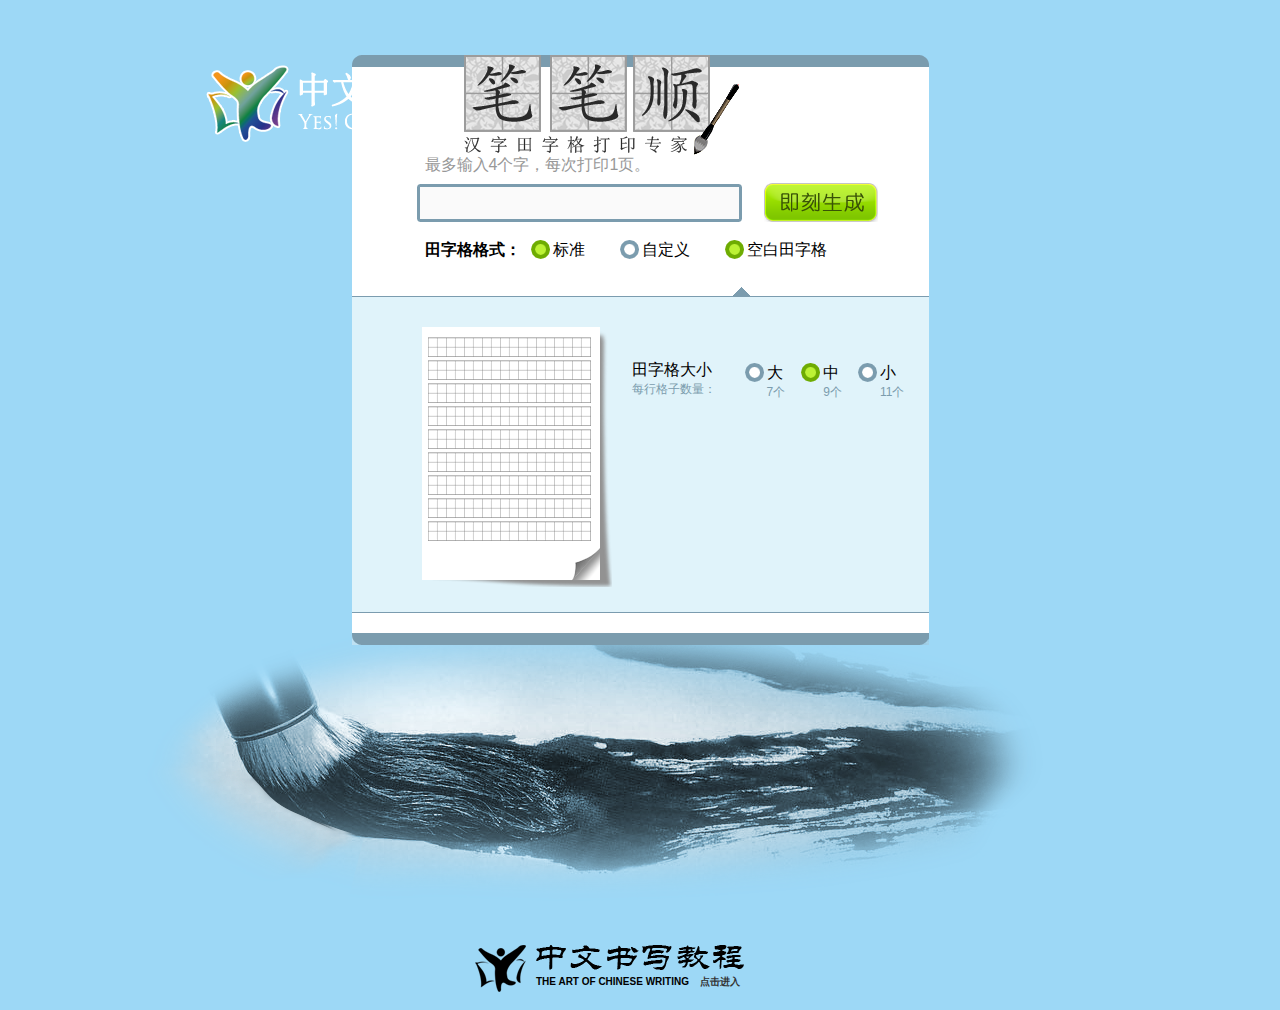
<file: index.html>
<!DOCTYPE html PUBLIC "-//W3C//DTD XHTML 1.0 Transitional//EN" "http://www.w3.org/TR/xhtml1/DTD/xhtml1-transitional.dtd">
<!-- saved from url=(0031)http://www.yes-chinese.com/tzg/ -->
<html xmlns="http://www.w3.org/1999/xhtml"><head><meta http-equiv="Content-Type" content="text/html; charset=UTF-8">
		












<!--<base href="http://www.yes-chinese.com/">--><base href=".">

<meta name="Classification" content="Education, Language education, 教育, 语言学习">

	<meta name="keywords" content="学中文,中文学习,中文课程,中文教材,在线课程,汉语拼音,中文分享阅读,中华文化,中文睡前故事,中文识字卡片,中文诗词,朗朗中文,Learning English">




	<meta name="description" content="朗朗中文为海外中文学习者和中文教育机构提供中文教材和中文教学服务。朗朗中文开发的中文学习系列课程涵盖从启蒙到大学、成人各阶段。课程包括中文教材、在线课程、多媒体互动CD等。朗朗中文网上中文学习平台除配套的网络中文课程外，还提供拼音、中文识字卡、中文阅读、中华文化等中文学习资源。">

<link href="http://static.yes-chinese.com/images/favicon.ico" rel="icon" type="image/x-icon">
<link href="http://static.yes-chinese.com/images/favicon.ico" rel="shortcut icon" type="image/x-icon">
<link href="http://static.yes-chinese.com/images/favicon.ico" rel="bookmark" type="image/x-icon">
<link type="text/css" rel="stylesheet" href="./index_files/reset.css">
<link type="text/css" rel="stylesheet" href="./index_files/header.css">
<link type="text/css" rel="stylesheet" href="./index_files/footer.css">
<link type="text/css" rel="stylesheet" href="./index_files/topbar.css">
<link type="text/css" rel="stylesheet" href="./index_files/style.css">
<link type="text/css" rel="stylesheet" href="./index_files/swiper.min.css">

	<link type="text/css" rel="stylesheet" href="./index_files/bibishun.css">

<script language="javascript" src="./index_files/jquery-1.4.2.min.js"></script>
<script language="javascript" src="./index_files/swiper.min.js"></script>
<script language="javascript" src="./index_files/new_store.js"></script>

	<script type="text/javascript" src="./index_files/jquery-1.4.2.min.js"></script>

	<script type="text/javascript" src="./index_files/langlang.js"></script>

	<script type="text/javascript" src="./index_files/bibishun.js"></script>

<title>田字格打印 - 中文天下 Yes! Chinese - Learning Chinese</title>

<script type="text/javascript">
	var browser=navigator.appName
	var b_version=navigator.appVersion
	var version=b_version.split(";");
	var trim_Version=version[1].replace(/[ ]/g,"");
	if(browser=="Microsoft Internet Explorer" && trim_Version=="MSIE6.0")
	{	
		//修正IE6下背景png背景图片不透明
		$.getScript("scripts/DD_belatedPNG_0.0.8a-min.js",function(){DD_belatedPNG.fix("*");});
	}
</script>
</head>

<body>
<div id="container">
	<div id="main">
    	<div id="banner">
        	<div id="logo"><a href="http://www.yes-chinese.com/zh-cn/"><img src="./index_files/Langlang_714.png"></a></div>
            <div id="bibilogo"><a href="http://www.yes-chinese.com/zh-cn/tzg/"><img src="./index_files/Langlang_715.png"></a></div>
            <div class="clear"></div>
        </div>
        <div id="context">
        	<div id="conTop"></div>
            <div id="con">
            	<form action="view.html" method="get" target="_blank">
            	<div class="tip">最多输入4个字，每次打印1页。</div>
                <div class="input"><input type="text" class="words" id="char" name="char" onchange="textLimitCheck(this,4);" disabled="disabled"><input type="image" class="btn" src="./index_files/Langlang_722.png"></div>
                <div class="format"><span>田字格格式：</span><a href="http://www.yes-chinese.com/#" class="standard" name="standard" id="loadClick">标准</a> <a href="http://www.yes-chinese.com/#" class="DIY" name="DIY">自定义</a> <a href="http://www.yes-chinese.com/#" class="blank selected" name="blank">空白田字格</a><div class="clear"></div></div>
                <div id="standard" style="display: none;">
                	<div class="standardPoint"></div>
                	<table width="180" border="0" cellspacing="0" cellpadding="0">
                      <tbody><tr>
                        <td width="116" align="right">田字格大小：</td>
                        <td width="34" class="val"><strong>中</strong></td>
                      </tr>
                      <tr>
                        <td align="right">每字行数：</td>
                        <td class="val"><strong>2</strong> 行</td>
                      </tr>
                      <tr>
                        <td align="right">每字描红次数：</td>
                        <td class="val"><strong>3</strong> 次</td>
                      </tr>
                      <tr>
                        <td align="right">是否打印笔顺行：</td>
                        <td class="val"><strong>是</strong></td>
                      </tr>
                    </tbody></table>
                </div>
                <div id="DIY" style="display: none;">
                	<div class="DIYPoint"></div>
                    <div id="preview"><div id="write"></div><div id="line"><div id="mediumMark"></div><div id="mediumMark"></div><div id="mediumMark"></div><div id="medium"></div><div id="medium"></div><div id="medium"></div><div id="medium"></div><div id="medium"></div><div id="medium"></div><div class="clear"></div></div><div id="line"><div id="mediumMark"></div><div id="mediumMark"></div><div id="mediumMark"></div><div id="medium"></div><div id="medium"></div><div id="medium"></div><div id="medium"></div><div id="medium"></div><div id="medium"></div><div class="clear"></div></div></div>
                	<table width="295" border="0" cellspacing="0" cellpadding="0">
                      <tbody><tr class="first">
                        <td width="113"><br>田字格大小<br><span>每行格子数量：</span></td>
                        <td width="182" class="size"><a href="http://www.yes-chinese.com/#" value="big">大<br><span>7个</span></a> <a href="http://www.yes-chinese.com/#" class="selected" value="medium">中<br><span>9个</span></a> <a href="http://www.yes-chinese.com/#" value="small">小<br><span>11个</span></a><input type="hidden" id="grid" name="grid" value="2"></td>
                      </tr>
                      <tr>
                        <td>&nbsp;</td>
                        <td>&nbsp;</td>
                      </tr>
                      <tr>
                        <td>每字行数</td>
                        <td class="txt"><input type="text" value="2" class="line" id="line" name="line"> 行 <span>（最多9行）</span></td>
                      </tr>
                      <tr>
                        <td>每字描红次数</td>
                        <td class="txt"><input type="text" value="3" class="number" id="mark" name="mark"> 次 <span>（最多5次）</span></td>
                      </tr>
                      <tr>
                        <td>&nbsp;</td>
                        <td>&nbsp;</td>
                      </tr>
                      <tr>
                        <td>打印笔顺？</td>
                        <td class="or"><a href="http://www.yes-chinese.com/#" class="selected" value="yes">是</a> <a href="http://www.yes-chinese.com/#" value="no">否</a><input type="hidden" id="print" name="print" value="1"></td>
                      </tr>
                    </tbody></table>
                </div>
                <div id="blank" style="display: block;">
                	<div class="blankPoint"></div>
                    <div id="preview"><div id="line"><div id="medium"></div><div id="medium"></div><div id="medium"></div><div id="medium"></div><div id="medium"></div><div id="medium"></div><div id="medium"></div><div id="medium"></div><div id="medium"></div><div class="clear"></div></div><div id="line"><div id="medium"></div><div id="medium"></div><div id="medium"></div><div id="medium"></div><div id="medium"></div><div id="medium"></div><div id="medium"></div><div id="medium"></div><div id="medium"></div><div class="clear"></div></div><div id="line"><div id="medium"></div><div id="medium"></div><div id="medium"></div><div id="medium"></div><div id="medium"></div><div id="medium"></div><div id="medium"></div><div id="medium"></div><div id="medium"></div><div class="clear"></div></div><div id="line"><div id="medium"></div><div id="medium"></div><div id="medium"></div><div id="medium"></div><div id="medium"></div><div id="medium"></div><div id="medium"></div><div id="medium"></div><div id="medium"></div><div class="clear"></div></div><div id="line"><div id="medium"></div><div id="medium"></div><div id="medium"></div><div id="medium"></div><div id="medium"></div><div id="medium"></div><div id="medium"></div><div id="medium"></div><div id="medium"></div><div class="clear"></div></div><div id="line"><div id="medium"></div><div id="medium"></div><div id="medium"></div><div id="medium"></div><div id="medium"></div><div id="medium"></div><div id="medium"></div><div id="medium"></div><div id="medium"></div><div class="clear"></div></div><div id="line"><div id="medium"></div><div id="medium"></div><div id="medium"></div><div id="medium"></div><div id="medium"></div><div id="medium"></div><div id="medium"></div><div id="medium"></div><div id="medium"></div><div class="clear"></div></div><div id="line"><div id="medium"></div><div id="medium"></div><div id="medium"></div><div id="medium"></div><div id="medium"></div><div id="medium"></div><div id="medium"></div><div id="medium"></div><div id="medium"></div><div class="clear"></div></div><div id="line"><div id="medium"></div><div id="medium"></div><div id="medium"></div><div id="medium"></div><div id="medium"></div><div id="medium"></div><div id="medium"></div><div id="medium"></div><div id="medium"></div><div class="clear"></div></div></div>
                	<table width="295" border="0" cellspacing="0" cellpadding="0">
                      <tbody><tr class="first">
                        <td width="113"><br>田字格大小<br><span>每行格子数量：</span></td>
                        <td width="182" class="size"><a href="http://www.yes-chinese.com/#" value="big">大<br><span>7个</span></a> <a href="http://www.yes-chinese.com/#" class="selected" value="medium">中<br><span>9个</span></a> <a href="http://www.yes-chinese.com/#" value="small">小<br><span>11个</span></a><input type="hidden" id="grid" name="grid" value="2"></td>
                      </tr>
                    </tbody></table>
                </div>
                </form>
            </div>
            <div id="conBottom"></div>
        </div>
    </div>
</div>
<div id="footer">
    <img src="./index_files/Langlang_719.png">
    <div>THE ART OF CHINESE WRITING <a href="http://www.yes-chinese.com/zh-cn/tzg/writing.jsp">点击进入</a></div>
</div>


</body></html>
</file>
<file: index_files/header.css>
﻿@charset "utf-8";
/* 首页 头部  css */
#header {
	position:relative;
	z-index:10;
}
#left {
	background:#448fae;
	width: 50%;
	height:97px;
	position:relative;
	left:0;
	top:0;
	z-index:-1;
}
#right {
	background:url(../images/w_home/w_h_head_b2.jpg) repeat-x;
	width:50%;
	height:97px;
	position:absolute;
	right:0;
	top:0;
	z-index:-1;
}
#center {
	background:url(../images/w_home/w_head_b3.jpg) no-repeat center top #448fae;
	height:97px;
	width:980px;
	margin:-97px auto 0;
	padding-bottom:0;
	position:relative;
}
#logo {
	float:left;
	padding:3px 0 0 4px;
	position:relative;
}
#logo img {
	margin-top:0;
}
.hd_more_btn {
	position:absolute;
	left:183px;
	top:4px;
}
#banner {
	float:right;
	width:736px;
	position:static;
}
#extra {
	margin-top:0;
	margin-bottom:0;
	padding:0 0 0 49px;
}
.top_list_l {
	float:left;
	margin-top:4px;
}
.top_list_l li {
	float:left;
	padding-right:5px;
	padding-top:1px;
}
.top_list_l li.special {
	padding-top:0;
}
.top_list {
	height:30px;
	float:right;
}
.top_list li {
	float:left;
	padding-right:20px;
	list-style:none;
	line-height:30px;
}
.top_list li.special {
	padding-right:0;
}
#extra a:link, #extra a:visited {
	color:#bed2da;
	font-size:14px;
	text-decoration:none;
}
#extra a:hover {
	color:#A8D8E6;
	text-decoration:underline;
}
#language {
	float:right;
	font-size:14px;
	height:31px;
}
#language ul {
	clear:both;
	overflow:hidden;
}
#language li {
	float:left;
	height:31px;
	line-height:31px;
	text-align:left;
	padding:0 6px;
}
#language li a {
	color:#fff;
}
#index_nav {
	clear:both;
	padding-left:16px;
	_padding-left:10px;
	font-size:16px;
}
#index_nav li {
	float:left;
	width:119px;
	height:36px;
	border-right:1px solid #989898;
	text-align:center;
}
#index_nav li.special1 {
	position:relative;
	z-index:9998;	
}
#index_nav li.special2{
	border:none;
}
#index_nav li.special1 .user a {
	font-weight:normal;
	text-align:left;
	padding:0;
	height:36px;
	line-height:36px;
	overflow:hidden;
}
.yhm_char{
	background:url(../images/w_home/w_home_b3.gif) no-repeat 5px 15px;
	width:97px;
	padding-left:22px;
	white-space:nowrap;
	overflow:hidden;
	text-overflow:ellipsis;
	cursor:pointer;
}
#index_nav li a {
	width:119px;
	line-height:1.1;
	font-weight:bold;
	padding-top:4px;
	height:32px;
	color:#000;
	display:block;
	background:#fff;
}
#index_nav li a:hover,#index_nav li a.selected {
	background:url(../images/w_home/w_index_nav_b1.jpg) repeat-x;
	text-decoration:none;
}
#index_nav li a span{
	font-weight:normal;
	font-size:12px;
	color:#7e7e7e;
	white-space:nowrap;
	letter-spacing:-0.5px;
}

/*课程下拉菜单css*/
#header #s_bar_logined {
	right:0;
	top:96px;
	width:800px;
	position:absolute;
}
#tool_submenu {
	left:429px;
	top:97px;
	width:200px;
	position:absolute;
}
.Dlist {
	z-index:10;
	font-size:16px;
	background:#fff;
	padding:15px 0 20px 0;
	border:1px solid #B7B7B7;
	border-top:none;
	-moz-box-shadow: 0 4px 5px #333333;
	-webkit-box-shadow: #333 0px 4px 5px;
	border-bottom-left-radius:4px;
	border-bottom-right-radius:4px;
}
.Dlist_list1 {
	left:571px;
	top:97px;
	width:409px;
	position:absolute;
	z-index:10;
	font-size:16px;
	background:#fff;
	padding:15px 0 20px 0;
	border:1px solid #B7B7B7;
	border-top: none;
	border-bottom-left-radius:4px;
	border-bottom-right-radius:4px;
	-moz-box-shadow: 0 4px 5px #333333;
	-webkit-box-shadow: #333 0px 4px 5px;
}
.Dlist_list2 {
	left:0;
	top:97px;
	width:980px;
	position:absolute;
	z-index:10;
	font-size:16px;
	background:#fff;
	padding:15px 0 20px 0;
	border:1px solid #B7B7B7;
	border-top:none;
	border-bottom-left-radius:4px;
	border-bottom-right-radius:4px;
	-moz-box-shadow: 0 4px 5px #333333;
	-webkit-box-shadow: #333 0px 4px 5px;
}
.Dlist .Dlist_list td, #dlist_submenu td {
	border-right:1px solid #bdbdbe;
	vertical-align:top;
}
.Dlist .Dlist_list td.td_special1 li, #dlist_submenu td.td_special1 li {
	padding-left:50px;
}
#dlist_submenu td.td_special1 li {
	padding-left:30px;
}
.Dlist .Dlist_list td.td_special2, #dlist_submenu td.td_special2 {
	border-right:none;
}
.Dlist .Dlist_list li, #dlist_submenu li {
	line-height:40px;
	padding:0 5px 0 40px;
}
.Dlist#tool_submenu .Dlist_list li {
	padding:0 5px 0 30px;
}
.Dlist#logined_submenu .Dlist_list li {
	padding:0 20px 0 40px;
}
.Dlist .Dlist_list li.t, #dlist_submenu li.t {
	color:#1e6886;
	font-weight:bold;
}
#dlist_submenu li.tt {
	color:gray;
	font-weight:bold;
}
.Dlist#logined_submenu .Dlist_list li.ton, #dlist_submenu li.ton {
	line-height:20px;
	color:#999;
	text-indent:2em;
	padding-bottom:3px;
}
.Dlist .Dlist_list li a, #dlist_submenu li a {
	color:#333;
}
.Dlist .Dlist_list li a.link1, #dlist_submenu li a.link1 {
	color:#549ac8;
}
.Dlist .Dlist_list li a.link2, #dlist_submenu li a.link2 {
	margin-top:4px;
	padding-top:4px;
	color:#333;
	display:block;
	padding-left:24px;
	background:url(../images/w_personal/w_loginded_icon3.jpg) no-repeat 0 12px;
	border-top:1px solid #94a9ae;
}
.Dlist .Dlist_list li a.link3, #dlist_submenu li a.link3 {
	margin-left:25px;
	color:#549ac8;
}
.Dlist .Dlist_list .logined_list1 li {
	padding-right:70px;
}
/*.Dlist .Dlist_list .logined_list1 li a,.Dlist .Dlist_list .logined_list2 li a{ color:#333;}
.Dlist .Dlist_list .logined_list1 li a:hover,.Dlist .Dlist_list .logined_list2 li a:hover{ text-decoration:none; color:#666;}*/
.Dlist .Dlist_list li .logined_list_style1, #dlist_submenu li .logined_list_style1 {
	color:#000;
	padding:0 9px;
}
.Dlist#dlist_submenu .Dlist_list li .logined_list_style1, .Dlist#tool_submenu .Dlist_list li .logined_list_style1 {
	color:#000;
	padding:0 9px 0 0;
}
.Dlist#dlist_submenu .Dlist_list li a.link1 {
	margin-left:15px;
}
/*主内容css开始*/
#content {
	clear:both;
	text-align:center;
	padding-top:10px;
	 background:url(../images/Langlang_518.jpg) repeat-x center -310px #2BA9FD; color:#787878;padding-top: 100px;
}
#content1 { clear:both; text-align:center; background:url(../images/Langlang_518.jpg) repeat-x center -310px #2BA9FD; color:#787878; font-size:16px;}
#main {
	margin:0 auto;
	width:980px;
	padding:0 10px 70px 10px;
	text-align:left;
	position:relative;
	z-index:0;
}
/*#footer {
	clear:both;
	text-align:center;
	background-color:#EDF1F4;
	padding-bottom:20px;
	background:#EDF1F4 url(../images/Langlang_180.jpg) repeat-x;
}*/
/*首页介绍弹窗*/
.pop2_content {
	display:none;
	width:962px;
	color:#777777;
	left:9px;
	top:120px;
	z-index:1002;
	position:absolute;
	font-size:14px;
}
.pop2_close {
	background:url(../images/Langlang_523.png) no-repeat center top;
	width:26px;
	height:26px;
	position:absolute;
	right:20px;
	top:20px;
	text-indent:-9999px;
}
.pop2_content p {
	line-height:20px;
}
.pop2_top {
	background:url(../images/w_home/w_home_intro_pop1.gif) no-repeat center top;
	height:20px;
	font-size:0;
}
.pop2_bot {
	background:url(../images/w_home/w_home_intro_pop3.gif) no-repeat center top;
	height:20px;
	font-size:0;
}
.pop2_mid {
	background:url(../images/w_home/w_home_intro_pop2.jpg) repeat-y;
	padding:0 30px 50px 30px;
}
.pop2_m1 {
	padding:20px 0 10px 240px;
}
.pop2_m2 {
	border-bottom:1px solid #777777;
}
.pop2_m2 p {
	line-height:22px;
	padding-left:4px;
}
.pop2_m3 {
	padding-top:3px;
}
.pop2_m3_left {
	float:left;
	width:474px;
}
.pop2_m3_l1 {
	color:#dc4b39;
	line-height:20px;
}
.pop2_m3_l1 span {
	color:#777777;
}
.pop2_m3_l2 {
	padding:5px 0;
}
.pop2_m3_l3 {
	background:url(../images/w_write/w_intro_b2.jpg) no-repeat 30px 5px;
	padding-left:106px;
}
.pop2_m3_l4 {
	padding:25px 0 0 35px;
}
.pop2_m3_right {
	float:left;
	width:425px;
	padding:20px 0 0 0;
}
.pop2_m3_r1 {
	background:url(../images/w_write/w_intro_b3.jpg) no-repeat 27px -5px;
	padding-left:104px;
}
.pop2_m3_r2 {
	padding:25px 0 0 35px;
}
.pop2_m3_r3 {
	background:url(../images/w_write/w_intro_b5.jpg) no-repeat 27px 5px;
	padding-left:104px;
	margin-top:47px;
}
</file>
<file: index_files/footer.css>
@charset "utf-8";

#index_links{ height:30px; background:#9b9b9b; border-bottom:1px solid #fff;}
.index_links{ margin:0 auto; width:980px; padding:0 10px; line-height:30px;}
.index_links li{ float:left; padding:0 15px; font-size:14px;}
.index_links li.special1{ padding-left:0;}
.index_links li.special2{ padding-right:0;}
.index_links li a{ color:#fff; text-decoration:none;}
.index_links li a:hover{ text-decoration:underline;}
/*footer*/
#footer {
	clear:both;
	text-align:center;
	padding-bottom:20px;
	/*background:url(../images/w_store/w_footer_b1.jpg) repeat-x 0 0 #edf1f4;*/
	background:#efefef;
}
#navigation {
	font-size:14px;
	padding-top:40px;
}
#navigation a:link, #navigation a:visited {
	color:#666;
	text-decoration:none;
}
#navigation a:hover {
	color:#000;
}
#na-center {
	width:940px;
	margin:0 auto;
	text-align:left;
	padding-bottom:40px;
	background:url(../images/Langlang_185.jpg) right bottom no-repeat;
}
#na-center .blogo {
	float:left;
	width:205px;
	padding-top:65px;
	text-align:center;
	color:#666;
	/*background:url(../images/Langlang_182.png) center 10px no-repeat;*/
}
#na-center .blogo .footer_logo {
	padding-bottom:15px;
}
#na-center .blogo .name {
	font-weight:bold;
}
#na-center .blogo .phone {
	line-height:18px;
	margin-top:8px;
	padding-left:20px;
	background:url(../images/Langlang_183.png) 35px center no-repeat;
}
#na-center .blogo .email {
	margin-top:8px;
	text-align:center;
	/*background:url(../images/Langlang_184.png) 10px center no-repeat;*/
}
#na-center .na-con {
	float:right;
	width:700px;
	padding-right:20px;
	line-height:24px;
	color:#666;
	background:url(../images/Langlang_181.jpg) right repeat-y;
}
#na-center .na-cn {
	padding-left:30px;
	padding-top:5px;
	padding-bottom:10px;
	background:url(../images/Langlang_181.jpg) left repeat-y;
}
#na-center .na-con .ti {
	font-weight:bold;
}
#na-center .na-con .footer_lan {
	line-height:40px;
}
#na-center .na-con span {
	margin-right:38px;
}
#na-center .na-con .nmember {
	margin-top:15px;
}
#footnote {
	clear:both;
	width:923px;
	margin:0 auto;
	margin-top:20px;
}
#copyright {
	float:left;
	width:303px;
	font-size:10px;
	color:#999;
	line-height:24px;
}
#helper {
	float:left;
	width:300px;
	padding-left:50px;
}
#helper li {
	float:left;
	list-style:none;
	padding-left:7px;
	color:#4787E8;
	line-height:24px;
}
#helper a:link, #helper a:visited {
	color:#4787E8;
	text-decoration:none;
}
#helper a:hover {
	text-decoration:underline;
}
#website_lan{ float:left; background:#418aaa; padding:2px 6px 0px;}
#website_lan li{float:left;}
#website_lan li.special{ padding-right:4px;}	
#view {
	display:none;
	position:absolute;
	width:504px;
	z-index:99;
}
#view .th {
	height:65px;
	padding:25px 20px 0px 20px;
	background:url(../images/Langlang_173.png) no-repeat;
}
#view .th td {
	padding:0px 8px;
	font-size:13px;
	color:#FFF;
}
#view .th td .en {
	font-weight:bold;
}
#view .th td div {
	margin-top:5px;
}
#view .mid {
	padding:0px;
	background:#FFF url(../images/Langlang_176.png) repeat-y;
}
#view .con {
	margin:0px 21px 0px 20px;
	padding:15px 0px;
	background:url(../images/Langlang_177.png) repeat-x;
}
#view .con td.radio input {
	margin-left:30px;
}
#view td {
	font-size:14px;
	padding:3px 0px;
}
#view td span {
	font-size:16px;
	color:#F00;
}
#view td select {
	width:180px;
	border:1px solid #7E9DB9;
}
#view td.radio input {
}
#view td textarea {
	width:410px;
	margin-left:25px;
	height:150px;
	overflow:hidden;
	border:1px solid #7E9DB9;
}
#view td.txt {
	text-align:right;
	padding-right:3px;
}
#view td input.name {
	width:140px;
	height:20px;
	border:1px solid #7E9DB9;
	margin-left:25px;
	color:#999;
}
#view td input.email {
	width:253px;
	height:20px;
	border:1px solid #7E9DB9;
	margin-left:15px;
	color:#999;
}
#view .button {
	width:395px;
	height:30px;
	padding-left:60px;
	background:url(../images/Langlang_178.jpg) top right no-repeat;
}
#view .button input {
	margin-right:15px;
}
#view .tf {
	height:65px;
	background:url(../images/Langlang_174.png) no-repeat bottom;
}
</file>
<file: index_files/topbar.css>
@charset "utf-8";

/*顶部菜单*/
#s_topbar{ background:#ededed; border-bottom:1px solid #9a9a9a;}
.s_topbar{ background:url(../images/w_store/w_topbar_b1.jpg) no-repeat center top; width:980px; margin:0 auto; padding:0 10px; height:50px; font-size:16px; position:relative; z-index:9999;}
.s_bar_l{ float:left; width:740px; height:50px;}
.s_bar_l li{ padding-left:15px; width:181px; height:39px; padding-top:11px; position:absolute; top:0;}
.s_bar_l li.topbar_selected1{ z-index:9998; background:url(../images/w_store/w_store_b6-2.jpg) no-repeat center 8px;}
.s_bar_c #s_logined .topbar_selected2{ z-index:9998; background:url(../images/w_store/w_store_b7-1.jpg) no-repeat center 8px;}
.s_bar_l li.special{ position:static; padding:17px 0 0 10px; width:186px; height:33px;}
.s_bar_l li.special a{ background:none; padding-left:0;}
.s_bar_l li.special a:hover{ text-decoration:underline;}
.topbar_span1{ font-size:12px; padding-right:10px;}
#s_jxgj{ left:196px;}
#s_jckc{ left:318px;}
#s_tslm{ left:441px;}
.s_bar_l li.special2{ left:586px; padding:11px 0 0 0; width:95px;}
/*.s_bar_l li.special3{ left:585px;}*/
.s_bar_l li.special2 a{ padding-left:0;}
.s_bar_l li.special2 a:hover,#s_unlogin a:hover{ text-decoration:underline;}
.s_bar_l li a{ color:#666666; background:url(../images/w_store/w_store_icon2.gif) no-repeat 0 10px; padding-left:17px; text-decoration:none; display:block;}
.s_bar_l li a span{ font-size:12px;}
.s_bar_l li a:hover{ text-decoration:none;}
.s_bar_l li a.spe_a{ background:none;}
.s_bar_l li a.top_link1{ position:absolute; right:8px; top:13px; background:none; padding-left:0; display:none;}
.s_bar_l li.topbar_selected1 a.top_link1{ display:block;}
.s_bar_l li.topbar_selected1 a{ background:url(../images/w_store/w_store_icon2-1.jpg) no-repeat 0 10px;}

.s_bar_c{ float:left; width:192px; height:50px; color:#666;}
#s_unlogin li{ float:left; padding:11px 0 0 15px;}
#s_unlogin li.special{ width:102px; padding-left:10px; background:url(../images/w_store/w_topbar_b3.jpg) no-repeat right 15px;}
#s_unlogin li a{ float:left; color:#666; text-decoration:none;display:block;}
#s_unlogin li.special a{ background:url(../images/w_store/w_topbar_b2.png) no-repeat 0 4px; padding-left:47px;}
#s_unlogin li a span{ font-size:12px;}

#s_logined{ /*padding-left:12px; background:url(../images/w_store/w_store_b10.jpg) no-repeat 0 0;*/}
.s_yhm_span{ padding-left:25px; height:50px; line-height:50px; position:relative;}
.s_yhm_span a{ background:url(../images/w_store/w_store_icon2.gif) no-repeat 0 24px; padding-left:17px; color:#666; text-decoration:none; display:block; width:127px; white-space:nowrap; overflow:hidden;text-overflow:ellipsis;}
.s_yhm_span a:hover{ text-decoration:none;}
#s_logined .topbar_selected2 a{ background:url(../images/w_store/w_store_icon2-1.jpg) no-repeat 0 24px;}
.s_bar_r{ float:right; width:38px; padding:7px 0 0 0px;}
.s_bar_r .class_video_but{ background:url(../images/w_class/w_class_setting_b3-1.png) no-repeat center top; width:38px; height:38px; display:block; text-indent:-9999px; position:static;}
/*#s_logined li{ float:left; padding:8px 23px 0; width:25px; height:29px; cursor:pointer; position:relative; z-index:9998;}
#s_logined li#s_yhm{ height:37px; line-height:37px; display:block; padding:0 10px 0 0; width:103px;}
#s_yhm_span{ background:url(../images/w_store/w_store_icon2.gif) no-repeat right 17px; padding-right:8px; font-weight:bold; font-size:14px;}
#s_yhm_span a{ color:#666; text-decoration:none; width:67px; overflow:hidden; display:block; margin-left:18px;}*/
		/*顶部bar下拉菜单*/
.s_bar_sublist{ background: url(../images/w_store/w_store_b8.jpg) repeat-x 0 bottom #fff; padding:8px 10px 14px 14px; position:absolute; z-index:9997; top:60px; border:1px solid #999999;}
.s_bar_sublist li{ color:#666; height:42px; padding-top:8px; border-bottom:1px solid #e0e0e0; overflow:hidden;}
.s_bar_sublist li.special1{ border-bottom:none;}
.s_bar_sublist li a{ color:#666; text-decoration:none;}
.s_bar_sublist li a span{ font-size:14px; white-space:nowrap; padding-left:1em; color:#7c7c7c; display:block; text-align:left;}
.s_bar_sublist li a:hover{ text-decoration:underline;}
.s_bar_sublist li.t{ font-weight:bold; color:#444; border-bottom:none;}
.s_bar_sublist li.t span,.s_bar_course .s_bar_p4 a span,.s_bar_class .s_bar_p4 a span{ font-size:14px;}
.s_bar_sublist li.special{ padding-left:15px; border-bottom:none;}
.s_bar_sublist li.special a span{ padding-left:0; color:#549AC8;}
.s_bar_sublist li.special a,.s_bar_link1,.s_bar_sublist li.t a.s_bar_link1{ color:#549AC8;}
#s_bar_jxgj{ left:196px; width:170px;}
#s_bar_jckc{ left:318px; width:170px;}
#s_bar_tslm{ left:441px; width:170px;}
#s_bar_logined{ right:74px; width:800px; color:#666; font-size:16px;}
#s_bar_logined td{ border-right:1px solid #999;}
#s_bar_logined td.td_special1{ border-right:none;}
.s_class{ padding:0 10px 0 0;}
.s_tools{ padding:0 10px 0 0;}
.s_center{ padding:0 0 0 14px;}
#s_bar_mytools{ right:213px; width:7em;}
#s_bar_mycourses{ right:142px; width:13em;}
#s_bar_myclass{ right:71px; width:10em;}
#s_bar_mytitle{ right:0; width:7em;}
.s_bar_sublist1{ padding:8px 0 0;}
.s_bar_logined_t{ /*padding:0 22px;*/}
.s_bar_logined_b{ height:40px; /*background:#e6e6e6;*/ line-height:40px; padding-left:15px;}
.s_bar_logined_b a{ color:#5c8ab6; font-weight:bold; text-decoration:underline;}
.s_bar_noclass{ padding:0 5px 10px 14px; color:#666; line-height:20px;}
.s_bar_class{ padding:0 5px 10px 14px;}
.s_bar_course p{ padding:0 5px 0 22px; color:#666; line-height:20px;}
.s_bar_course .s_bar_p1,.s_bar_noclass .s_bar_p1{ line-height:40px; font-weight:bold; color:#444;}
.s_bar_p2{ padding-left:10px;}
.s_bar_course .s_bar_p3{ padding-bottom:5px;}
.s_bar_course .s_bar_p4{ height:42px; padding-top:8px; padding-left:29px;}
.s_bar_class .s_bar_p4{ height:42px; padding-top:8px; padding-left:15px;}
.s_bar_course .s_bar_p4 a,.s_bar_class .s_bar_p4 a{ color:#5c8ab6; font-weight:bold; text-decoration:underline;}
.s_bar_course ul{ padding:0 10px 0 14px;}
.s_bar_jckc_l{ float:left; width:10em; border-right:1px solid #999;}
.s_bar_jckc_r{ float:left; width:8em; padding-left:30px;}
</file>
<file: index_files/style.css>
@charset "utf-8";
*:focus { outline: none; }
html {  -webkit-text-size-adjust: 100%; -ms-text-size-adjust: 100%; height: 100%;}
.clearfix:after{ content:""; display:block; clear:both; height:0; visibility:hidden;}
.clearfix{ zoom:1;}

.sec1{background: #f2f2f2;}
.main{max-width:1200px; margin:0 auto; padding:40px 0;}
.title{font-size:24px; margin-bottom: 1em; text-align: center;}
.img-count,.img-count img{position:relative;}
.img-count-in{ position:fixed; top:0; left:0; right:0; bottom:0; overflow:hidden;height:100%; *height:100%;}

.w-newsList1{position: relative;overflow: hidden;}
.w-newsList1 a{ display: block; text-decoration: none; color: #333;}
.w-newsList1 .news-item{ position:relative;}
.w-newsList1 .news-imgbox{ width:100%;}
.w-newsList1 .news-imgbox img{ transition:transform 3.5s; -webkit-transition:transform 3.5s;transform:scale(1.1); -webkit-transform:scale(1.1);}
.w-newsList1 .swiper-slide.swiper-slide-active .news-imgbox img{ transform:scale(1); -webkit-transform:scale(1);}
.w-newsList1 .aspectRatio{padding-bottom:550px;}
.w-newsList1 .news-text{position: fixed;left: 10%;top: 50%;top:10%\9;transform:translateY(-50%);-webkit-transform:translateY(-50%);background: #ffffff00;padding: 30px 15px 40px 4%;overflow:hidden;}
:root .w-newsList1 .news-text {top: 40%;}
.w-newsList1 .date{ line-height: 1.4; margin-bottom: 0.8em;}
.w-newsList1 .date .year{ font-size:46px; font-weight: bold; color: #fff; font-family: Impact, Haettenschweiler, 'Arial Narrow Bold', sans-serif;}
.w-newsList1 .date .day_month{    font-size: 30px;
    color: #ffffff;
    font-weight: 100;}
.w-newsList1 .news-h{font-size:24px; font-weight: bold; line-height: 1.4; height:2.8em; overflow: hidden; margin-bottom: 0.3em;}
.w-newsList1 .news-sum{ line-height: 1.8; height:3.5em; overflow: hidden; color:#aaa;}
.w-newsList1 .more{
    width: 300px;
    font-size: 22px;
    font-weight: 100;
    color: #fff;
    margin-top:20px;
    height: 24px;
    background: url("http://qiniu.qskyabc.com/20200806190248_f69be3005d46a99f6eb823f8547825f2") center right no-repeat;
    background-size: 32px;
    }
.w-newsList1 .adSN_page{position: absolute;z-index: 9;left: 50% !important;bottom: 10px;margin-left:-70px;top: auto;transform: none;-webkit-transform: none;width:35%;/* padding-left: 4%; */width: 140px !important;display: flex;justify-content: center;align-items: center;}
.w-newsList1 .adSN_page span{ display: inline-block; *display:inline; *zoom:1; margin:0 6px !important}
.w-newsList1 .swiper-num{ position: absolute; z-index: 9; left: 15px; top:85%; margin-top: -130px; color: #bebebe;}
.w-newsList1 .swiper-num .active{ font-size:32px; font-weight: bold;}
 

header.new_header{box-shadow: 0 0 5px #0000005e;top: 0;z-index: 10;height: 100px;width: 100%;background: #fff;-webkit-transition: 0.2s ease-out;-moz-transition: 0.2s ease-out;-ms-transition: 0.2s ease-out;-o-transition: 0.2s ease-out;transition: 0.2s ease-out;box-shadow: 0px 0px 6px #00000063;}
header.new_header .container{margin: auto;width: 1200px;display: flex;justify-content: space-between;align-items: center;height: 100%;}
header.new_header .container img{
	height: 72%;
	-webkit-transition: 0.2s ease-out;
	-moz-transition: 0.2s ease-out;
	-ms-transition: 0.2s ease-out;
	-o-transition: 0.2s ease-out;
	transition: 0.2s ease-out;
	width: initial;
	}
header.new_header .container>a{
	height: 100%;
    display: flex;
    justify-content: space-between;
    align-items: center;
}
header.new_header.change{
	height: 66px;
	background: #fff;
	position: fixed!important;
}
header.new_header nav{
	width: 44%;
	display: flex;
	justify-content: space-between;
	align-items: center;
	height: 100%;
	box-sizing: border-box;
}
header.new_header nav a{
	width: 18%;
	color: #000;
	padding-left: 2%;
	text-decoration: none;
	height: 100%;
	display: flex;
	margin: auto;
	justify-content: center;
	box-sizing: border-box;
	flex-direction: column;
	border-bottom: 6px solid rgba(0,0,0,0);
}
header.new_header nav a:hover{
	border-bottom: 6px solid #da1b1b;
}
header.new_header nav a>p:nth-child(1){
	font-family:'Microsoft Yahei';
	font-size: 20px;
	padding-top: 10px;
}
header.new_header nav a>p:nth-child(2){
	font-family:'Microsoft Yahei';
	font-size: 14px;
	color:#8f8f8f
}
.date1 .year{
	font-size: 64px;
	font-weight: bold;
	color: #fff;
	font-family: Impact, Haettenschweiler, 'Arial Narrow Bold', sans-serif;
}
.date1 .year img{
	/* width:200px */
}
.date1 .day_month{
	font-size: 32px;
    font-weight: 100;
    color: #fff;
    font-family: Impact, Haettenschweiler, 'Arial Narrow Bold', sans-serif;
}
.date2 .year{
	font-size: 60px;
	font-weight: bold;
	color: #fff;
	font-family: Impact, Haettenschweiler, 'Arial Narrow Bold', sans-serif;
	text-shadow: 1px 1px 2px #030303;
}
.date2 .day_month{
	font-size: 46px;
	font-weight: 100;
	color: #fff;
	font-family: Impact, Haettenschweiler, 'Arial Narrow Bold', sans-serif;
	text-shadow: 1px 1px 2px #030303;
}
.date3 .year{
	font-size: 40px;
	font-weight: bold;
	color: #fff;
	font-family: Impact, Haettenschweiler, 'Arial Narrow Bold', sans-serif;
	text-shadow: 1px 1px 2px #030303;
}
.date3 .day_month{
	font-family: Impact, Haettenschweiler, 'Arial Narrow Bold', sans-serif;
	margin-left: 10px;
	font-size: 54px;
	font-weight: bold;
	color: #fff;
}
.date3+.more{
    margin-left: 140px;
    margin-top: 0;
    line-height: 42px;
    height: 42px;
    letter-spacing: 3px;
    font-size: 28px;
    width: 350px;
}
.date2+.more{
    margin-left: 140px;
    margin-top: 0;
    width: 164px;
    line-height: 42px;
    height: 42px;
    letter-spacing: 3px;
    font-size: 28px;
    font-family: Impact, Haettenschweiler, 'Arial Narrow Bold', sans-serif;
}
.swiper-pagination-bullet {
    width: 12px !important;
    height: 12px !important;
    margin-left:1px!important;
    box-shadow: 0 0 1px #7d7d7d;
    margin-top:10px !important;
}
.swiper-pagination-bullet-active {
    opacity: 1!important;
    background: #fff !important;
	width: 14px !important;
    height: 14px !important;
    margin-left:0px!important;
}

.s_unlogin li{float:left;padding: 0px 0 0 15px;}
.s_unlogin li.special{/* border-right: 1px solid #cacaca; */}
.s_unlogin li a{float:left;color: #5a5a5a;text-decoration:none;display:block;font-size: 16px;line-height: 18px;margin-top: 10px;}
.s_unlogin li.special a{padding-left:47px;padding-right: 20px;border-right: 1px solid #cacaca;height: 32px;    cursor: pointer;}
.s_unlogin li a span{font-size:12px;color: #909090;font-family: 'Microsoft Yahei';}
.new_login{padding-right: 40px;}
.index_login_pop {
    padding: 30px 0 0 0 !important;
    margin-left: calc(50% - 150px);
    position: relative;
}
.red_pop_delete{
        position: absolute;
        left: 135px;
        top: 500px;
        width: 30px;
        height: 30px;
        cursor: pointer;
        z-index: 59;
    }
    .red_pop_delete:after{
        content:'';
        width:1px;
        height:30px;
        position:absolute;
        transform:rotate(135deg);
        background: #000;
        left: 15px;
        box-shadow: 0 0 1px 1px #fff;
    }
    .red_pop_delete:before{
        content:'';
        width:1px;
        height:30px;
        position:absolute;
        transform:rotate(-135deg);
        background: #000;
        left: 15px;
        box-shadow: 0 0 1px 1px #fff;
    }
.index_login {
    background: #56565673 !important;
    height: 550px;
    position: fixed;
    top: 0;
    left: 0;
    z-index: 999;
    width: 100%;
    height: 100% !important;
    padding-top: 100px;
}
.new_title {
	height: 100px;
    width: 100%;    box-sizing: border-box;
}
.new_title p{
	font-family: Arial, 'Microsoft Yahei';
	font-size:24px;
	font-weight:400;
	color:rgba(66,58,52,1);
}
.new_title span{
	font-size:14px;
	font-family: Arial;
	color:rgba(126,126,126,1);
	text-transform: uppercase;
}
.z_unique{
	background: url("http://qiniu.qskyabc.com/20200817101440_7e6a31bb3423543369844f8d52bc9f35") 10px;
	background-repeat: no-repeat;
	padding-left:50px;
	display: flex;
	justify-content: center;
	flex-direction: column;
	background-position-y: center;
}
.z_resources{
	background: url("http://qiniu.qskyabc.com/20200817101431_7c97f514e64a000fa3afd830b8e46a94") 10px;
	background-repeat: no-repeat;
	padding-left:50px;
	display: flex;
	justify-content: center;
	flex-direction: column;
	background-position-y: center;
	/* padding-top: 30px; */
}
.z_reading{
	background: url("http://qiniu.qskyabc.com/20200817101444_bf10265dff37cbf528f1f131ab324fe5") 10px;
	background-repeat: no-repeat;
	padding-left: 50px;
	display: flex;
	justify-content: center;
	flex-direction: column;
	background-position-y: center;
}
.z_tool{
	background: url("http://qiniu.qskyabc.com/20200817101436_3bb7a0085557641920d9eaf9a7f24566") 10px;
	background-repeat: no-repeat;
	padding-left: 50px;
	display: flex;
	justify-content: center;
	flex-direction: column;
	background-position-y: center;
}
.unique_container,.tools_container,.reading_container,.course_show_container .container{
	width: 1200px;
	margin: 00px auto 0;
	position: relative;
}
.reading_container .all,
.tools_container .all{
	position: absolute;
	right:30px;
	top: 40px;
	line-height: 30px;
	color: #4A4A4A;
	font-size: 16px;
}
.reading_container .all:after,
.tools_container .all:after{
		color: #4A4A4A;
		content: '';
		position: absolute;
		top: 9px;
		right: -15px;
		font-weight: bold;
		transition: 0.2s ease-out;
		width: 10px;
		height: 10px;
		border-right: 1px solid #4A4A4A;
		border-bottom: 1px solid #4A4A4A;
		-webkit-transform:  rotate(315deg);
		-moz-transform:  rotate(315deg);
		-ms-transform:  rotate(315deg);
		-o-transform:  rotate(315deg);
		transform:  rotate(315deg);
}
.tools_container .container{
    display: flex;
    justify-content: space-between;
    align-items: center;
    height: 100%;
    flex-wrap: wrap;
}
.reading_container .container{
	    display: flex;
	    justify-content: space-between;
}
.reading_container .container a{
    break-inside: avoid;
    margin: 0;
    margin-bottom: 20px;
}
.reading_container .container a:hover{
    transition: transform .3s cubic-bezier(0.4, 0, 1, 1);
    -webkit-transition: transform .3s;
    transform: scale(0.96);
    -webkit-transform: scale(0.96);
    /* box-shadow: 0px 0px 10px #5a6c86; */
    border-radius: 6px;
}
.reading_container .container .reading1{
	margin-right: 30px;
	display: block;
}
.reading_container .container .c_reading2{
	display: flex;
	justify-content: space-between;
	height: 100%;
	flex-wrap: wrap;
	margin-bottom: 60px;
}

.tools_container .container .tools_items{font-family:SourceHanSansCN;width: 360px;height:180px;background:rgba(241,242,243,1);border:1px solid rgba(209, 209, 209, 1);border-radius:8px;margin-bottom: 40px;box-sizing: border-box;display: flex;justify-content: space-between;align-items: center;}
.tools_container .container .tools_items:hover{
    transition: all .3s cubic-bezier(0.4, 0, 1, 1);
    -webkit-transition: all .2s;
    border-radius: 8px;
    margin-top:-20px;
    cursor:pointer;
}
.tools_items .icon{
	width:80px;
	height:80px;
	border-radius:50%;
	flex-shrink: 0;
    margin: 20px;
       background-repeat: no-repeat;
    background-position: center;
}
.tools_items .icon+div{
	margin-right: 20px;
}
.tools_items:nth-child(1) .icon{background-color:rgba(77,166,236,1);
box-shadow:0px 2px 4px 0px rgba(23,117,191,0.47);
background-image: url("http://qiniu.qskyabc.com/20200805172720_bd58cfbc76a8acd2f7b51bd8f09c2ca6");}
.tools_items:nth-child(2) .icon{background-color:rgba(165,191,76,1);
box-shadow:0px 2px 4px 0px rgba(160,199,26,0.47);
background-image: url("http://qiniu.qskyabc.com/20200805172721_378c5ad83eff146baec93897e0dc0d28");}
.tools_items:nth-child(3) .icon{background-color:rgba(234,140,95,1);
box-shadow:0px 2px 4px 0px rgba(190,74,18,0.47);
background-image: url("http://qiniu.qskyabc.com/20200805172721_741923e3ab92bf1d9c99419a8f56f1ea");}
.tools_items:nth-child(4) .icon{background-color:rgba(63,190,192,1);
box-shadow:0px 2px 4px 0px rgba(45,222,225,0.47);
background-image: url("http://qiniu.qskyabc.com/20200805172721_bcdfb2b880d341c207977d61af47681f");}
.tools_items:nth-child(5) .icon{background-color:rgba(230,133,170,1);
box-shadow:0px 2px 4px 0px rgba(236,59,127,0.47);
background-image: url("http://qiniu.qskyabc.com/20200805172721_0f7ef2e7426ef7414ac391465391e896");}
.tools_items:nth-child(6) .icon{background-color:rgba(63,192,136,1);
box-shadow:0px 2px 4px 0px rgba(7,207,120,0.47);
background-image: url("http://qiniu.qskyabc.com/20200805172721_ace1ef17431de4ec50f5bb21bd38fde7");}

.tools_items p:nth-child(1){
	font-size:24px;
	font-weight:400;
	color:rgba(22,22,22,1);
}
.tools_items p:nth-child(2){
	font-size:14px;
	font-family:Arial;
	font-weight:normal;
	color:rgba(140,140,140,1);
	font-style: italic;
}
.tools_items p:nth-child(3){
	font-size:14px;
	font-family:SimSun;
	font-weight:400;
	color:rgba(136,136,136,1);
	line-height:24px;
}
.container{
    width: 96%;
    margin-left: 4%;
    }
.unique_container .container{
    display: flex;
    justify-content: space-between;
    align-items: center;
    height: 100%;
    flex-wrap: wrap;
    margin-bottom: 30px;
}
.unique_container .container a{
	/* margin: auto; */
	margin-bottom: 25px;
	width: 260px;
	height: 140px;
	overflow: hidden;
	display: block;
	border-radius: 5px;
	box-shadow: inset 0 0 13px 3px #0003;
	position:relative;
}
.unique_container .container a img{
    z-index: -1;
    position: sticky;
}
.unique_container .container a:hover img{
    transition: transform .5s ease-out;
    -webkit-transition: transform .5s;
    transform: scale(1.02);
    -webkit-transform: scale(1.02);
    /* box-shadow: 0px 0px 10px #5a6c86; */
    border-radius: 6px;
}
.course_show_container{
	width: 100%;
}

.z_resources_box_after{
	content:'可使用鼠标左右滑动噢';
	color: #c5c5c5;
	margin: -30px 0 0 20px;
	display:block;
	width:100%;
	text-align: center;
}
.z_resources_box{
	margin: 20px 0 0 00px;
	width: 1200px;
}
.res_itmes{
	position:relative;
	height: 400px;
	/* margin-bottom: 30px; */
	margin-top: 50px;
}
.itmes1{
	margin-top:30px
}
.itmes2:before{
	position:absolute;
	display:block;
	content:'';
	width:100%;
	height:1px;
	margin-top: -50px;
	background-image: linear-gradient(to right,white,white, rgba(0, 0, 0, 0.1));
}
.itmes3:before{
	position:absolute;
	display:block;
	content:'';
	width:100%;
	left: 50px;
	height:1px;
	margin-top: -50px;
	background-image: linear-gradient(to left,white,white, rgba(0, 0, 0, 0.1));
}
.itmes2:after{
	content:'02';
	font-family:Arial;
	font-weight:400;
	font-size: 32px;
    font-style: italic;
	color: #d3d3d3;
	position:absolute;
	top:21px;
	right:503px;
}
.itmes3:after{
	content:'03';
	font-family:Arial;
	font-weight:400;
	font-size: 32px;
    font-style: italic;
	color: #d3d3d3;
	position:absolute;
	top:21px;
	right:23px;
}
.itmes1:after{
	content:'01';
	font-family:Arial;
	font-weight:400;
	font-size: 32px;
    font-style: italic;
	color: #d3d3d3;
	position:absolute;
	top:21px;
	right:23px;
}

.res_itmes .res_img img{
	position:absolute;
}
.z_res_items{
width: 100%;
display: flex;
justify-content: space-between;
align-items: center;
height: 100%;
flex-wrap: wrap;
margin-bottom: 60px;
}
.res_pic{
	position: relative;
	width: 50%;
	height: 100%;
}
.res_pic img{
	position: absolute;
}
.res_i_img1{
    left: 20px;
    top: 80px;
}
.res_i_img2{
    left: 130px;
    top: 260px;
}
.res_i_img3{
	left: 20px;
    top: 80px;
}
.res_i_img4{
	left: 70px;
    top: 260px;
}
.res_i_img5{	    left: 80px;
    top: 100px;}
.res_i_img6{	left: 420px;
    top: 220px;}

.itmes1 .res_info{
	width: 535px;
	box-sizing: border-box;
	position: absolute;
	left: 500px;
	top: 20px;
}
.itmes2 .res_info{
	width: 535px;
	box-sizing: border-box;
	position: absolute;
	left: 160px;
	top: 20px;
}
.itmes3 .res_info{
	width: 535px;
	box-sizing: border-box;
	position: absolute;
	left: 500px;
	top: 20px;
}
.ri1{left:27px;top:0px;}
.ri2{left: 267px;top:130px;}
.ri3{left: 1050px;top: 200px;}
.ri4{left: 40px;top: 95px;}
.ri5{left:726px;top:0px;}
.ri6{left:858px;top: 115px;}
.ri7{left:50px;top:0px;}
.ri8{left: 1100px;top: 96px;}

.res_info h2{font-size: 30px;font-family:SourceHanSansCN;font-weight:300;color:rgba(74,74,74,1);margin-bottom: 0px;margin-left: -15px;}
.res_info h3{font-size: 24px;font-family:Arial;font-weight:normal;color:rgba(218,27,27,1);font-style: italic;line-height: 1.5;}
.res_info a+div{font-size:22px;font-weight:300;color:rgba(74,74,74,1);line-height: 1.5;font-family: 'Microsoft Yahei';}
.itmes1 .res_info>p{font-size:16px;font-weight:400;color:rgba(74,74,74,1);line-height: 1.75;margin: 25px 0 0;font-family: 'Microsoft Yahei';word-spacing: normal;text-align:justify;width: 534px;}
.itmes2 .res_info>p{font-size:16px;font-weight:400;color:rgba(74,74,74,1);line-height: 1.75;margin: 25px 0 0px;font-family: 'Microsoft Yahei';word-spacing: normal;text-align:justify;width: 535px;}
.itmes3 .res_info>p{font-size:16px;font-weight:400;color:rgba(74,74,74,1);line-height: 1.75;margin: 25px 0 10px;font-family: 'Microsoft Yahei';word-spacing: normal;text-align:justify;width: 535px;}


.itmes1 .res_info .go_live{
	background:url(http://qiniu.qskyabc.com/20200813110657_98ebd42b30516305f5b8ad6f68285789) no-repeat;
}
.itmes1 .res_info .go_live:hover{
	background:url(http://qiniu.qskyabc.com/20200813110657_033ae634954eb6d641604f46c75fb2ef) no-repeat;
}
.go_live{
	background: url(http://qiniu.qskyabc.com/20200813110658_b4a38b137aed81306d10b6af68a8affa) no-repeat;
	height: 62px;
	padding-left: 70px;
	line-height: 62px;
	font-size: 22px;
	font-family: 'Microsoft Yahei';
	color: rgba(74,74,74,1);
	float: right;
	cursor: pointer;
	-webkit-transition: 0.2s ease-out;
	-moz-transition: 0.2s ease-out;
	-ms-transition: 0.2s ease-out;
	-o-transition: 0.2s ease-out;
	transition: 0.2s ease-out;
	display: block;
}
.go_live:hover{
	background: url(http://qiniu.qskyabc.com/20200813110657_5203864c4296be74c4ab57820ce0274a) no-repeat;
	-webkit-transition: 0.2s ease-out;
	-moz-transition: 0.2s ease-out;
	-ms-transition: 0.2s ease-out;
	-o-transition: 0.2s ease-out;
	transition: 0.2s ease-out;
	letter-spacing: 0;
	display: block;
}
#swiper_list .adSN_page1{position: absolute;z-index: 9;left: -30px !important;bottom: 50%;top: auto;transform: none;-webkit-transform: none;width:35%;/* padding-left: 4%; */width: 30px !important;}
#swiper_list .adSN_page1 span{ display: inline-block; *display:inline; *zoom:1; margin:0 6px;}
#swiper_list .swiper-num1{position: absolute;z-index: 9;right: 15px;top: 10px;color: #bebebe;}
#swiper_list .swiper-num1 .active{ font-size:32px; font-weight: bold;font-style: italic;}
.container a{
	text-decoration: none !important;
	box-shadow: none;
}
.s_yhm_span{
	font-size: 16px;
}
/*#reading,#resources_logo,#mall_logo{
	margin-top:100px;
}*/
@media (max-width:767px){
    .w-newsList1 .news-imgbox{width:100%;}
	.w-newsList1 .aspectRatio{padding-bottom: 56.25%;}
	.w-newsList1 .news-text{ position: relative; width:100%; top:0; transform: none; -webkit-transform: none; padding:1.2em 4% 1.5em;}
	:root .w-newsList1 .news-text{ top:0;}
	.w-newsList1 .adSN_page{ left:0; bottom:2em; margin-bottom: 0;}
	.w-newsList1 .swiper-num{ bottom: 232px; top: auto; margin-top: 0;} 
}
@media (max-width:480px){
	.reading_container .container a{
		margin:auto;
		margin-bottom:20px;
	}
	/*html,body{width: 1200px;}*/
    body{font-size:4vw;}
    .title{font-size:6vw;}
    .w-newsList1 .news-h{font-size:125%;}
	.w-newsList1 .date1 .year{ font-size:300%;}
	.w-newsList1 .date2 .year{ font-size:300%;}
	.w-newsList1 .date3 .year{ font-size:300%;}
	.w-newsList1 .date1 .day_month{ font-size: 110%;}
	.w-newsList1 .date2 .day_month{ font-size: 110%;}
	.w-newsList1 .date3 .day_month{ font-size: 110%;}
	.w-newsList1 .swiper-num{ bottom: 15em;}
	.w-newsList1 .swiper-num .active{ font-size: 200%;}
}

@media only screen and (max-width: 480px){
.w-newsList1{
	margin-top: 50px;
}
.container{
    width: 96%;
    margin-left: 2%;
    }
.course_show_container{/* display: none; */overflow: hidden;}
.res_img{display:none;}
.res_itmes .res_info{position: initial;width: 90%;margin: auto;}
.res_itmes .res_info>p{
	width:100%;}
.itmes1:after,.itmes2:after,.itmes3:after{
	display:none;
}
.res_info h2{font-size: 22px;}
.res_info h3{font-size: 18px;}

#navigation{display:none}
#index_links{height:30px;background:#9b9b9b;border-bottom:1px solid #fff;overflow: hidden;margin: auto;}
.index_links{margin:0 auto;width: 98% !important;padding: 0;line-height:30px;overflow: hidden;height: 30px;margin-left: 3%;}
.index_links li{float:left;padding: 0 1% 0 0;font-size: 12px;width: 15%;}
#footnote{margin:0;display:flex;justify-content: center;align-items: center;height: 100%;width: 95%;flex-wrap: wrap;margin-bottom: 60px;}
#footnote div{float:none;display: block;margin-top: 10px;}
#helper{
	width:90%;
	margin:auto;
	padding:0;
}
/**/
.unique_container .container a{
	box-shadow:none;
	height: initial;
}
.new_title {
	margin-left: 2%;
	width: 98%;
	box-sizing: border-box;
}
/*2hang*/
.unique_container .container a{
	width: 50%;
}
.unique_container .container a img{
	width: 90%;
	margin: auto;
	display: block;
}
.unique_container,.tools_container,.reading_container,.course_show_container .container{
	width: 100%;
	margin:30px auto;
	position: relative;
}
.z_resources_box{
	width:100%;
}
.tools_container .container{
    display: flex;
    justify-content: space-between;
    align-items: center;
    height: 100%;
    flex-wrap: wrap;
    margin-bottom: 60px;
}
.tools_container .container .tools_items{
	width: 80%;
	margin:auto;
	margin-bottom: 10px;
}
.reading_container .container {
}
.reading_container .container {display: block;}
.reading_container .container div{
	/* float:left; */
}
.reading1{
	margin:auto;
	width: 80%;
}
.reading_container .container .reading1{
	margin:auto;
	width: fit-content;
	margin-bottom: 20px;
}
.reading_container .container .c_reading2 {}
.c_reading2 a img{
	width: 285px;
	margin:auto;
	display:block;
}
.topbar_box{
    width: 100%;
    height: 50px;
    position: fixed;
    background: #fff;
    z-index: 999;
    top: 0;
}
.topbar a>img{
	width: 120px;
	/* height:25px; */
	float:left;
	margin-top: 10px;
	margin-left: 10px;
}
.images_max{
	display: block;
}
.top_images{
	background: url(http://qiniu.qskyabc.com/20200812113159_1a628b4a4e154ea9ce7f3cd0ddc930eb) no-repeat right;
	float: right;
	margin-top: 15px;
	margin-right: 5%;
	height: 22px;
	display: inline-block;
	cursor: pointer;
	width: 40px;
}
.top-right{
    float: right;
    width: 100%;
    padding-bottom: 5px;
    position: fixed;
    right: 0;
    top: 45px;
    background: #fff;
    z-index: 999;
    border-radius: 0 0 10px 10px;
    -webkit-box-shadow:  0px 3px 1px 1px rgba(58, 58, 58, 0.45);
    -moz-box-shadow:  0px 3px 1px 1px rgba(58, 58, 58, 0.45);
    box-shadow:  0px 3px 1px 1px rgba(58, 58, 58, 0.45);
}
.top-right ul>li:nth-child(5){
    background: #cad3db!important;
    box-shadow: none;
    color: #000!important;
}
.top-right ul>li:nth-child(5) a{
    color: #000!important;
}
.top-right ul>li:nth-child(6){
    background: #cad3db;
}
.top-right ul>li:last-child{
    background:#fff;
}

.top_close{
	background: url(http://qiniu.qskyabc.com/20200812113156_6591115a4ff38bd526a5750dd127013e) no-repeat right;
    float: right;
    margin-top: 15px;
    margin-right: 5%;
    height: 22px;
    display: inline-block;
    cursor: pointer;
    width: 40px;
}
.top-right ul{
		display: none;
}
.top-right ul>li{
    line-height: 40px;
    text-indent: 30px;
    margin: 5px auto;
    text-align: left;
    background: #F7F7F7;
    box-shadow: 0px 0px 4px 2px rgba(0, 0, 0, 0.12) inset;
    border-radius: 8px;
    width: 90%;
    font-weight: bold;
    border: 1px solid #d2d4d5;
}

.top-right ul li a{
	display: block;
    color: #000;
}
.boxclose{
	width: 22px;
	height: 22px;
	background: url(../images/close_white.png) no-repeat;
	position: absolute;
	right:25px;
	top:25px;
}
.boxclose:hover{
	-webkit-transform:rotate(90deg);
	-o-transform:rotate(90deg);
	-mz-transform:rotate(90deg);
	transform:rotate(90deg);
	-webkit-transition-duration:0.3s;
	-o-transition-duration:0.3s;
	-mz-transition-duration:0.3s;
	transition-duration:0.3s;
	cursor: pointer;
}
</file>
<file: index_files/bibishun.css>
@charset "utf-8";
/* CSS Document */

*{
	margin:0px;
	padding:0px;
}
img{
	border:none;
	vertical-align:middle;
}
body{
	font-family:Arial,sans-serif;
	font-size:14px;
	color:#000;
	text-align:center;
	background-color:#9DD8F6;
}
.clear{
	clear:both;
}

#container{
	width:1000px;
	margin:0 auto;
	padding-top:40px;
	padding-bottom:190px;
	background:url(../images/Langlang_720.png) left bottom no-repeat;
}
#main{
	width:577px;
	margin:0 auto;
}
#banner{
	padding-left:25px;
}
#logo{
	float:left;
	padding-top:8px;
	margin-right:20px;
}
#bibilogo{
	float:left;
}

#context{
	margin-top:15px;
}
#conTop{
	height:12px;
	background:url(../images/Langlang_716.png) bottom no-repeat;
}
#con{
	text-align:left;
	font-size:16px;
	background-color:#FFF;
	padding:60px 0px 20px 0px;
}
#con .tip{
	color:#989898;
	height:100%;
	padding-left:73px;
	padding-right:50px;
	padding-bottom:7px;
}
#con .input{
	padding-left:65px;
	padding-right:50px;
	background:url(../images/Langlang_721.png) no-repeat;
	background-position:65px center !important;
	background-position:66px center;
}
#con input.words{
	height:32px !important;
	height:28px;
	width:314px !important;
	width:311px;
	line-height:28px;
	padding-left:5px;
	border:none;
	font-size:16px;
	vertical-align:top;
	margin-top:4px !important;
	margin-top:2px;
	margin-left:3px;
	margin-right:25px;
}
#con input.btn{
	vertical-align:bottom;
}
#con .format{
	padding:18px 10px 35px 73px;
}
#con .format span{
	display:block;
	float:left;
	margin-right:10px;
	font-weight:bolder;
}
#con .format a:link,#con .format a:visited{
	display:block;
	float:left;
	height:19px;
	margin-right:35px;
	color:#000;
	padding-left:22px;
	text-decoration:none;
	background:url(../images/Langlang_723.png) left center no-repeat;
}
#con .format a.selected:link,#con .format a.selected:visited{
	background:url(../images/Langlang_724.png) left center no-repeat;
}
#conBottom{
	height:12px;
	background:url(../images/Langlang_717.png) no-repeat;
}
#standard{
	position:relative;
	height:315px;
	border-top:1px solid #7B9CAF;
	border-bottom:1px solid #7B9CAF;
	padding-left:320px;
	background:#E0F3FA url(../images/Langlang_730.png) 110px 50px no-repeat;
}
#standard .standardPoint{
	position:absolute;
	width:19px;
	height:10px;
	top:-10px;
	left:185px;
	background:url(../images/Langlang_725.png) no-repeat;
}
#standard table{
	margin-top:90px;
}
#standard td{
	padding:7px 0px;
	font-size:16px;
}
#standard td.val{
	color:#7A9DB0;
}
#DIY,#blank{
	position:relative;
	height:315px;
	border-top:1px solid #7B9CAF;
	border-bottom:1px solid #7B9CAF;
	padding-left:280px;
	background:#E0F3FA url(../images/Langlang_731.png) 70px 30px no-repeat;
}
#DIY .DIYPoint{
	position:absolute;
	width:19px;
	height:10px;
	top:-10px;
	left:275px;
	background:url(../images/Langlang_725.png) no-repeat;
}
#blank .blankPoint{
	position:absolute;
	width:19px;
	height:10px;
	top:-10px;
	left:380px;
	background:url(../images/Langlang_725.png) no-repeat;
}
#DIY table,#blank table{
	margin-top:40px;
}
#DIY tr.first td span,#blank tr.first td span{
	font-size:12px;
}
#DIY td,#blank td{
	padding:5px 0px;
	font-size:16px;
}
#DIY td span,#blank td span{
	color:#7B9CAD;
}
#DIY td a:link,#DIY td a:visited,#blank td a:link,#blank td a:visited{
	display:block;
	float:left;
	height:19px;
	color:#000;
	margin-right:16px;
	padding-left:22px;
	padding-top:5px;
	text-decoration:none;
	background:url(../images/Langlang_723.png) left 5px no-repeat;
}
#DIY td a.selected:link,#DIY td a.selected:visited,#blank td a.selected:link,#blank td a.selected:visited{
	background:url(../images/Langlang_724.png) left 5px no-repeat;
}
#DIY td.txt input,#blank td.txt input{
	width:42px;
	height:20px;
	line-height:20px;
	text-align:center;
	border:3px solid #7B9CAF;
}
#DIY td.img,#blank td.img{
	padding-left:40px;
}
#preview{
	position:absolute;
	width:180px;
	height:185px;
	top:40px;
	left:76px;
}
#preview .clear{
	padding-top:3px;
}
#write{
	width:59px;
	height:14px;
	padding-bottom:2px;
	background:url(../images/Langlang_726.png) no-repeat;
}
#line{
	margin-left:1px;
}
#bigMark{
	float:left;
	width:25px;
	height:25px;
	margin-left:-1px;
	background:url(../images/Langlang_732.png) no-repeat;
}
#big{
	float:left;
	width:25px;
	height:25px;
	margin-left:-1px;
	background:url(../images/Langlang_733.png) no-repeat;
}
#mediumMark{
	float:left;
	width:19px;
	height:20px;
	margin-left:-1px;
	background:url(../images/Langlang_727.png) no-repeat;
}
#medium{
	float:left;
	width:19px;
	height:20px;
	margin-left:-1px;
	background:url(../images/Langlang_728.png) no-repeat;
}
#smallMark{
	float:left;
	width:16px;
	height:17px;
	margin-left:-1px;
	background:url(../images/Langlang_734.png) no-repeat;
}
#small{
	float:left;
	width:16px;
	height:17px;
	margin-left:-1px;
	background:url(../images/Langlang_735.png) no-repeat;
}


#footer{
	margin:0 auto;
	width:400px;
	height:45px;
	text-align:left;
	margin-top:40px;
	padding-bottom:20px;
	padding-left:192px;
	font-size:10px;
	font-weight:bolder;
	background:url(../images/Langlang_718.png) 130px top no-repeat;
}
#footer div{
	padding-top:5px;
}
a:link,a:visited{
	color:#333;
	padding-left:8px;
	text-decoration:none;
}
a:hover{
	text-decoration:underline;
}
</file>
